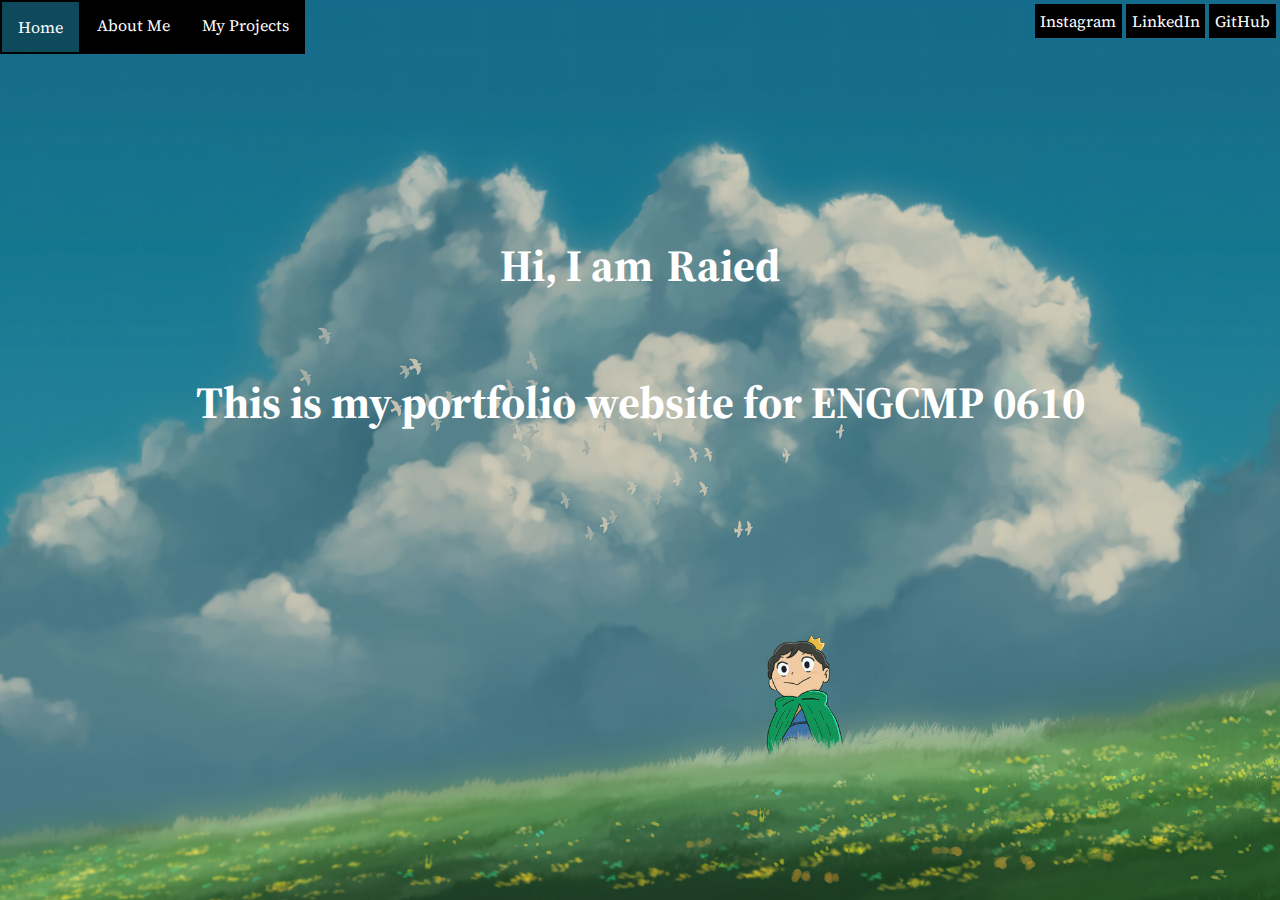
<file: static-files-folder/index.html>
<!DOCTYPE html>

<html>
<link rel="stylesheet" href="style.css">
<!-- Google Fonts -->
<link rel="preconnect" href="https://fonts.googleapis.com">
<link rel="preconnect" href="https://fonts.gstatic.com" crossorigin>
<link href="https://fonts.googleapis.com/css2?family=Source+Serif+4&display=swap" rel="stylesheet"> 
<head>
    <title>Raied's Portfolio</title>
</head>

<body>
    <div class="main_div">
        <!-- Click on name to go to Instagram profile -->
        <h2 style="float: left;">Hi, I am</h2>
        <a href=" https://www.instagram.com/raied7" target="_blank">
            <h2 class="rgb" style="float: right; padding-left: 0.15in;">Raied</h2>
        </a>
    </div>
    <!-- Interests/Hobby -->
    <h2 style="margin-bottom: 30vh;">This is my portfolio website for ENGCMP 0610 </h2>


    <!-- Nav Bar - For the 2 pages -->
    <div class="nav_div">
        <ul>
            <li><a class="active" href="index.html">Home</a></li>
            <li><a href="page3.html">About Me</a></li>
            <li><a href="page2.html">My Projects</a></li>
        </ul>
    </div>

   
    <!-- Nav Bar - For the socials -->
    <div class="nav_div2">
        <nav>
            <a class="a1" href="https://www.instagram.com/raied7" target="_blank">Instagram</a>
            <a class="a1" href="https://www.linkedin.com/in/raiedshoaib/" target="_blank">LinkedIn</a>
            <a class="a1" href="https://github.com/raied7" target="_blank" style="margin-right: 0.5vh">GitHub</a>
        </nav>
    </div>

</body>

</html>
</file>
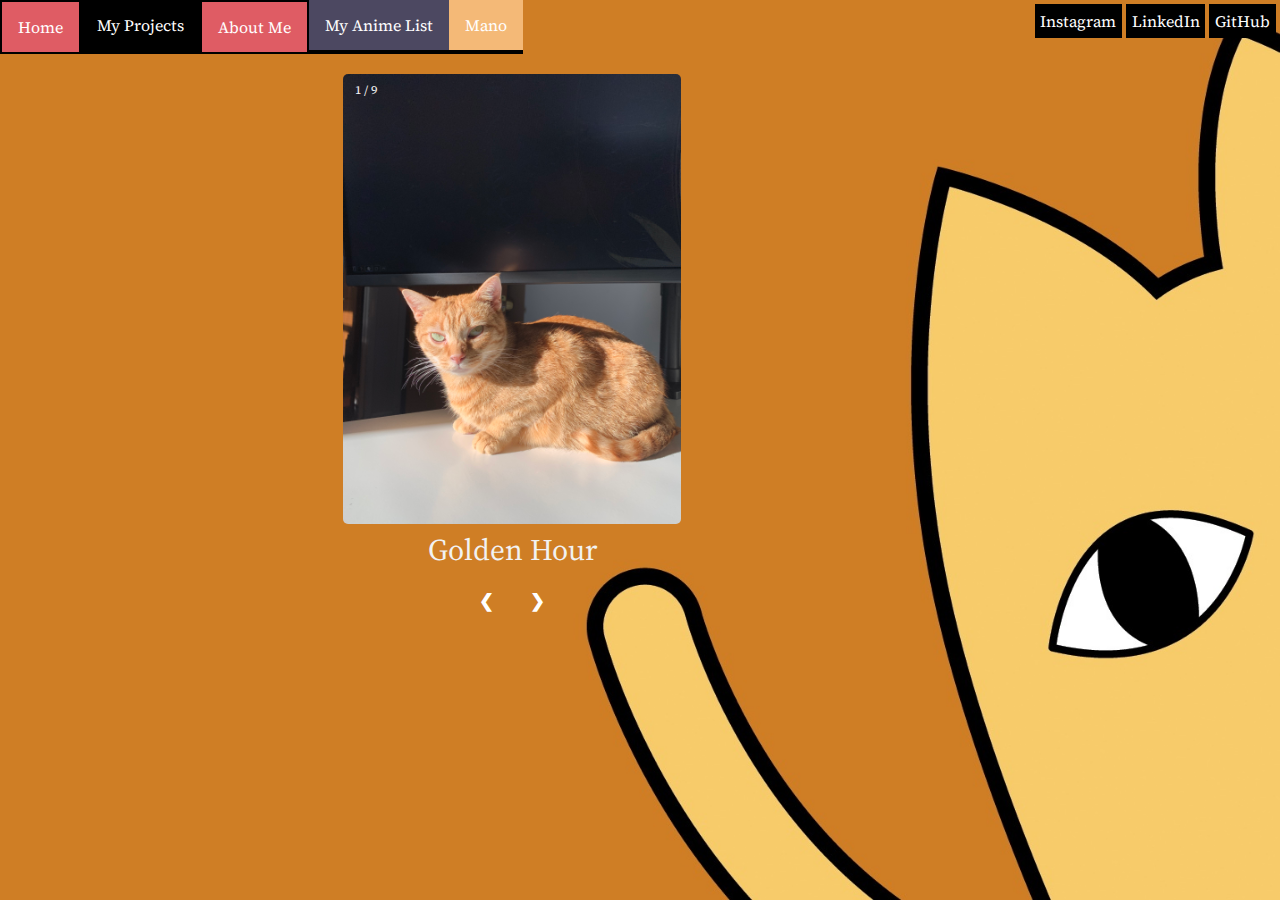
<file: static-files-folder/Mano.html>
<!DOCTYPE html>

<html>
<link rel="stylesheet" href="Mano.css">
<!-- Google Fonts -->
<link rel="preconnect" href="https://fonts.googleapis.com">
<link rel="preconnect" href="https://fonts.gstatic.com" crossorigin>
<link href="https://fonts.googleapis.com/css2?family=Source+Serif+4&display=swap" rel="stylesheet"> 
<head>
    <title>Mano</title>
</head>

<body>
  

    <div class="slideshow-container">

        <div class="mySlides fade">
          <div class="numbertext">1 / 9</div>
          <img src="Mano/1.jpg" style="height: 50vh;width:100%">
          <div class="text">Golden Hour </div>
        </div>
        
        <div class="mySlides fade">
          <div class="numbertext">2 / 9</div>
          <img src="Mano/2.jpg" style="height: 50vh;width:100%">
          <div class="text">Golden Hour (Continued)</div>
        </div>
        
        <div class="mySlides fade">
          <div class="numbertext">3 / 9</div>
          <img src="Mano/3.jpeg" style="height: 50vh;width:100%">
          <div class="text">Chilling on the headrest</div>
        </div>
        
        <div class="mySlides fade">
            <div class="numbertext">4 / 9</div>
            <img src="Mano/4.jpeg" style="height: 50vh;width:100%">
            <div class="text">Relaxing in the cat tree</div>
          </div>

          <div class="mySlides fade">
            <div class="numbertext">5 / 9</div>
            <img src="Mano/5.jpeg" style="height: 50vh;width:100%">
            <div class="text">Tired</div>
          </div>

          <div class="mySlides fade">
            <div class="numbertext">6 / 9</div>
            <img src="Mano/6.jpeg" style="height: 50vh;width:100%">
            <div class="text">Lying on the sofa</div>
          </div>

          <div class="mySlides fade">
            <div class="numbertext">7 / 9</div>
            <img src="Mano/7.jpeg" style="height: 50vh;width:100%">
            <div class="text">Warm and cozy</div>
          </div>

          <div class="mySlides fade">
            <div class="numbertext">8 / 9</div>
            <img src="Mano/8.JPEG" style="height: 50vh;width:100%">
            <div class="text">Friends</div>
          </div>

          <div class="mySlides fade">
            <div class="numbertext">9 / 9</div>
            <img src="Mano/9.jpeg" style="height: 50vh;width:100%">
            <div class="text">Environment friendly</div>
          </div>

        <a class="prev" onclick="plusSlides(-1)">&#10094;</a>
        <a class="next" onclick="plusSlides(1)">&#10095;</a>
        
        </div>
        <br>
        
       
        
        <script>
        var slideIndex = 1;
        showSlides(slideIndex);
        
        function plusSlides(n) {
          showSlides(slideIndex += n);
        }
        
        function currentSlide(n) {
          showSlides(slideIndex = n);
        }
        
        function showSlides(n) {
          var i;
          var slides = document.getElementsByClassName("mySlides");
          var dots = document.getElementsByClassName("dot");
          if (n > slides.length) {slideIndex = 1}    
          if (n < 1) {slideIndex = slides.length}
          for (i = 0; i < slides.length; i++) {
              slides[i].style.display = "none";  
          }
          for (i = 0; i < dots.length; i++) {
              dots[i].className = dots[i].className.replace(" active", "");
          }
          slides[slideIndex-1].style.display = "block";  
          dots[slideIndex-1].className += " active";
        }
        </script>
        

    <!-- Nav Bar - For the 2 pages -->
    <div class="nav_div">
        <ul>
            <li><a href="index.html">Home</a></li>
            <li><a href="page2.html">My Projects</a></li>
            <li><a class="active" href="page3.html">About Me</a></li>
            <li><a style="background-color: #4c4861" href="https://myanimelist.net/animelist/sakigake" target="_blank">My Anime List</a></li>
            <li><a style="background-color: #f4b977" href="Mano.html">Mano</a></li>
            
        </ul>
    </div>

    
    <!-- Nav Bar - For the socials -->
    <div class="nav_div2">
        <nav>
            <a class="a1" href="https://www.instagram.com/raied7" target="_blank">Instagram</a>
            <a class="a1" href="https://www.linkedin.com/in/raiedshoaib/" target="_blank">LinkedIn</a>
            <a class="a1" href="https://github.com/raied7" target="_blank" style="margin-right: 0.5vh">GitHub</a>
        </nav>
    </div>

</body>

</html>
</file>
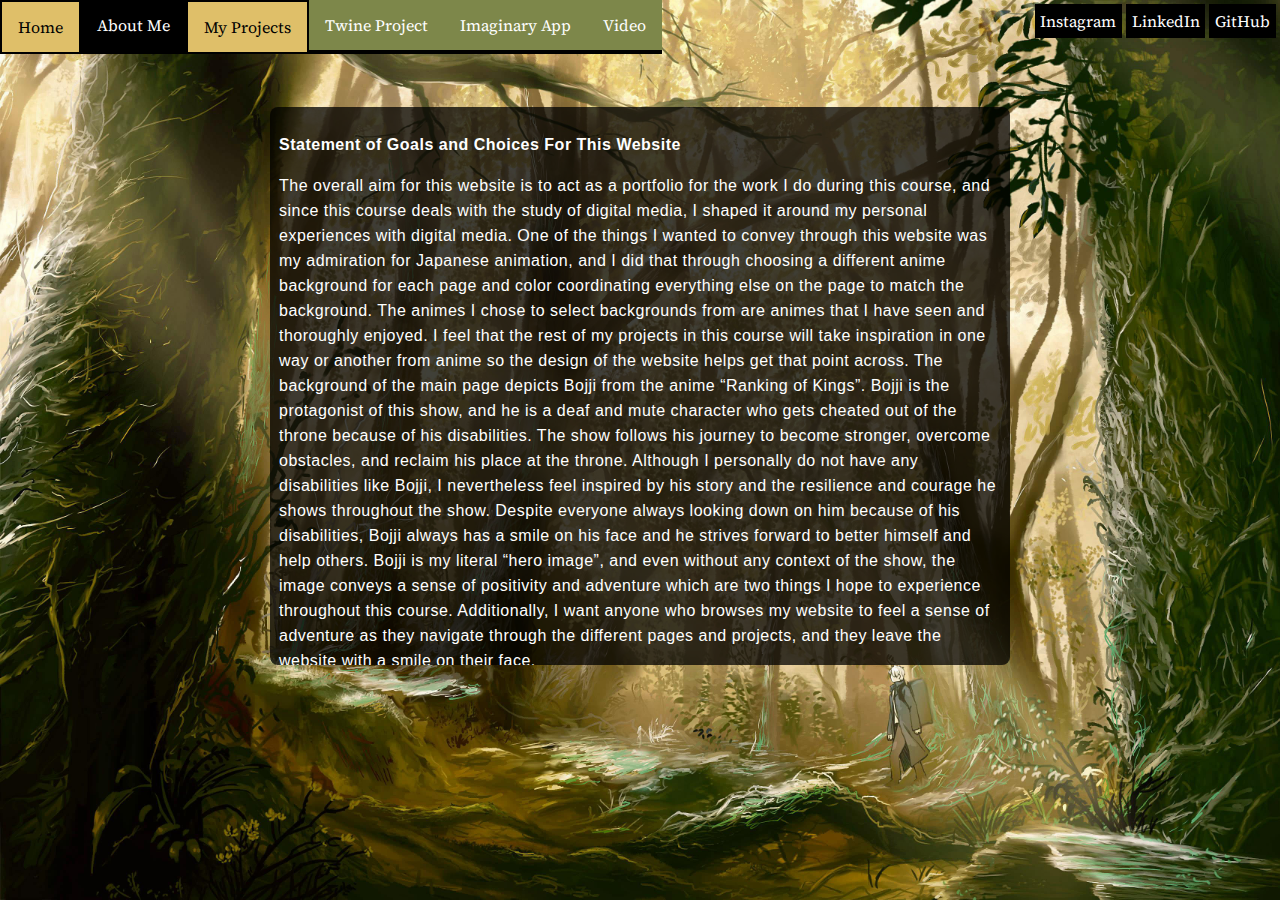
<file: static-files-folder/page2.html>
<!DOCTYPE html>

<html>
<link rel="stylesheet" href="style_page2.css">
<!-- Google Fonts -->
<link rel="preconnect" href="https://fonts.googleapis.com">
<link rel="preconnect" href="https://fonts.gstatic.com" crossorigin>
<link href="https://fonts.googleapis.com/css2?family=Source+Serif+4&display=swap" rel="stylesheet"> 

<title>My Projects</title>

<body>

    <div class="textbox">
        <p><strong>Statement of Goals and Choices For This Website</strong></p>
        <p>The overall aim for this website is to act as a portfolio for the work I do during this course, and since this course deals with the study of digital media, I shaped it around my personal experiences with digital media. One of the things I wanted to convey through this website was my admiration for Japanese animation, and I did that through choosing a different anime background for each page and color coordinating everything else on the page to match the background. The animes I chose to select backgrounds from are animes that I have seen and thoroughly enjoyed.  I feel that the rest of my projects in this course will take inspiration in one way or another from anime so the design of the website helps get that point across. The background of the main page depicts Bojji from the anime “Ranking of Kings”. Bojji is the protagonist of this show, and he is a deaf and mute character who gets cheated out of the throne because of his disabilities. The show follows his journey to become stronger, overcome obstacles, and reclaim his place at the throne. Although I personally do not have any disabilities like Bojji, I nevertheless feel inspired by his story and the resilience and courage he shows throughout the show. Despite everyone always looking down on him because of his disabilities, Bojji always has a smile on his face and he strives forward to better himself and help others. Bojji is my literal “hero image”, and even without any context of the show, the image conveys a sense of positivity and adventure which are two things I hope to experience throughout this course. Additionally, I want anyone who browses my website to feel a sense of adventure as they navigate through the different pages and projects, and they leave the website with a smile on their face.

            <br><br>
            My bio introduces me beyond the surface level to the visitors of the website. It attempts to create some sort of connection by finding something in common with someone else. It lists who I am, where I am from, my interests and hobbies, my academic and professional goals, and my purpose for taking this course. The bio gives the visitors an insight on who I am and why I decided to design this website the way I did. The extra element I added was nine (nine lives) pictures of my cat Mano who is someone I hold dearly to my heart, and I think anyone with a pet will be able to relate to that sentiment. Even if the visitor does not have a pet, the pictures will nevertheless make them smile and hopefully feel somewhat connected to me. Overall, this site is composed of a lot of personal things and information    that are valuable to me, and by sharing that information, I hope to allow everyone to see my inspirations and motivations behind the work I do in this course which will be showcased on this website.
            
            <br>    <br>
            I think this website does a good job to articulate who I am and to show what this works mean to me and the dedication and effort I put into it. The work I do in this course is important to me because I view it as my primary creative outlet. As a computer science major, I do not think most of the work in this course will intersect with my professional career (except this website), but it will nevertheless be valuable to me personally. Later on in life, I might reflect on the work done in this course to reminisce or to find inspiration for a personal project. 
            
            <br> <br>
            
            As I mentioned before, I decided to use scenic anime backgrounds for the background of my pages. Since the backgrounds are a form of art, I also want my work to be viewed as art. I also color coordinated everything else on the page with the colors of the background, so that everything would flow smoothly. I gave each section of this website a separate page which gave me a blank canvas to use for every page, and I wanted each project to be viewed as a separate entity since each project deals with a different form of digital media. I do not know how I will fill in the placeholders for the projects yet because I have done no work on them, but as I start to work on them, I think I will be able to get a more clear picture of how I want to design the page. I can definitely see myself changing elements of this site as the semester progresses, specifically the background and the colors to better match the aesthetics of the project. I would also like to add interactive elements to my website using JavaScript if a project would flow smoothly with them. 
            
       <br> <br>
            
            I did not find HTML and CSS too difficult because I have prior experience with it. I did not run into any significant problems, but if I needed to know how to do something or how to fix an element, I simply searched Google for my question or problem, and I was able to find a working solution by reading different articles and discussion posts on that topic. On the landing page, I wanted to assign the rgb class to the course name, but I was unable to implement that or find a solution for it without messing up the text layout of the entire page. 
            </p>
    </div>
  

    <!-- Nav Bar - For the 2 pages -->
    <div class="nav_div">
        <ul class="nav_list">
            <li><a href="index.html">Home</a></li>
            <li><a href="page3.html">About Me</a></li>
            <li><a class="active" href="page2.html">My Projects</a></li>
            <li><a style="background-color: #7d874a" href="twine.html">Twine Project</a></li>
            <li><a style="background-color: #7d874a" href="imaginary.html">Imaginary App</a></li>
            <li><a style="background-color: #7d874a" href="video.html">Video</a></li>
        </ul>
    </div>

    <div class="nav_div2">
        <nav>
            <a class="a1" href="https://www.instagram.com/raied7" target="_blank">Instagram</a>
            <a class="a1" href="https://www.linkedin.com/in/raiedshoaib/" target="_blank">LinkedIn</a>
            <a class="a1" href="https://github.com/raied7" target="_blank" style="margin-right: 0.5vh">GitHub</a>
        </nav>
    </div>
</body>

</html>

<!-- 10 different HTML elements besides html, head, and body -->
<!-- <link>, <title>, <div>, <a>, <h2>, <ul>, <li>, <p>, <ol>, <img>, <br>, <button>, <script>, <text> -->
</file>
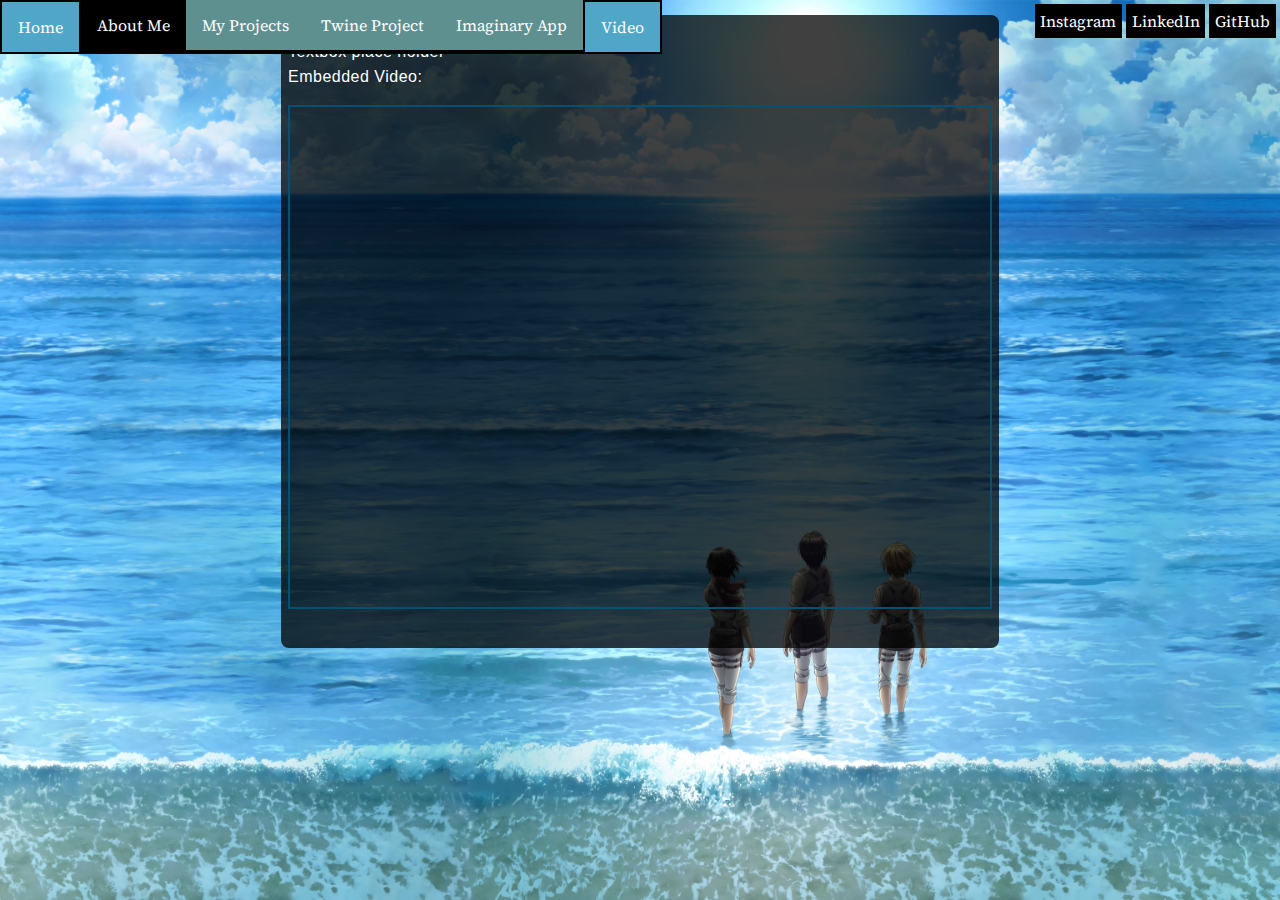
<file: static-files-folder/video.html>
<!DOCTYPE html>

<html>
<link rel="stylesheet" href="video.css">
<!-- Google Fonts -->
<link rel="preconnect" href="https://fonts.googleapis.com">
<link rel="preconnect" href="https://fonts.gstatic.com" crossorigin>
<link href="https://fonts.googleapis.com/css2?family=Source+Serif+4&display=swap" rel="stylesheet"> 

<title>Video</title>

<body>
    <h2>Video</h2>
    <div class="textbox">
        <p>Textbox place holder <br>
            Embedded Video:
        </p>
        
        <iframe style="height:500px;width:700px; border:2px solid #045171;" src="https://www.youtube.com/embed/Hg4dmuJF-A0" title="description"></iframe> 
        <br><br>
    </div>
  

    <!-- Nav Bar - For the 2 pages -->
    <div class="nav_div">
        <ul class="nav_list">
            <li><a href="index.html">Home</a></li>
            <li><a href="page3.html">About Me</a></li>
            <li><a  style="background-color:#5f9090" href="page2.html">My Projects</a></li>
            <li><a  style="background-color: #5f9090"href="twine.html">Twine Project</a></li>
            <li><a  style="background-color: #5f9090" href="imaginary.html">Imaginary App</a></li>
            <li><a class="active" href="video.html">Video</a></li>
        </ul>
    </div>
 
    <div class="nav_div2">
        <nav>
            <a class="a1" href="https://www.instagram.com/raied7" target="_blank">Instagram</a>
            <a class="a1" href="https://www.linkedin.com/in/raiedshoaib/" target="_blank">LinkedIn</a>
            <a class="a1" href="https://github.com/raied7" target="_blank" style="margin-right: 0.5vh">GitHub</a>
        </nav>
    </div>
</body>

</html>

<!-- 10 different HTML elements besides html, head, and body -->
<!-- <link>, <title>, <div>, <a>, <h2>, <ul>, <li>, <p>, <ol>, <img>, <br>, <button>, <script>, <text> -->
</file>
<file: static-files-folder/style.css>
html,
body {
  margin: 0;
  padding: 0;
}

html {
  font-family: 'Source Serif 4', sans-serif;
  background-image: url("boji.jpg");
  background-color: #cccccc;

  background-size: cover;
  background-repeat: no-repeat;
}

body {
  display: flex;
  justify-content: center;
  align-content: center;
  align-items: center;
  text-align: center;
  flex-direction: column;
  height: 100vh;
}

h2 {
  color: white;
  font-weight: bold;
  text-align: center;
  font-size: 5vh;
  
}

h2.rgb:hover {
  
}

/* RGB colors animation */
.rgb {
  animation: color-change 9s infinite;
}

@keyframes color-change {
  10%{
    color: #1abc58;
  }
  20% {
    color: #1abc9c;
  }

  30% {
    color: #d35400;
  }

  40% {
    color: #2980b9;
  }

  50% {
    color: #ffe600;
  }

  70% {
    color: #2980b9;
  }

  80% {
    color: #f1c40f;
  }

  90% {
    color: #2980b9;
  }

}

.main_div {
  text-align: center;
  position: relative;
  padding-bottom: 0vh;
}

.sub_div {
  position: fixed;
  bottom: 0px;
}

/* Invert the colors on hover */
.sub_div:hover {
  filter: invert(100%);
}

img {
  height: 30vh;
  width: 84vh;
  image-rendering: optimizeQuality;
}

/* Button */
input {
  size: 5vh;
  padding: 2vh;
  font-family: 'Bungee Inline', cursive;
  color: #ff0000;
  font-weight: bold;
  text-align: center;
  font-size: 2vh;
  border: 2px solid black;
  border-radius: 8px;
  background-color: rgb(0, 0, 0);
}

input:hover {
  background-color: rgb(255, 255, 255);
}

.input_div {
  text-align: center;
  position: absolute;
  top: 55vh;
}

button {
  size: 5vh;

  margin-left: 5vh;
  padding: 2vh;
  font-family: 'Bungee Inline', cursive;
  color: #f1f1f1;
  font-weight: bold;
  text-align: center;
  font-size: 2vh;
  border-color: black;
  border: 2px solid black;
  border-radius: 8px;
  background-color: rgb(0, 0, 0);
}

button:hover {
  background-color: rgb(255, 255, 255);
  color: #111;
}

/* Nav Bar */
ul {
  list-style-type: none;
  margin: 0;
  padding: 0;
  overflow: hidden;
  background-color: rgb(0, 0, 0);
}

li {
  float: left;
}

li a {
  display: block;
  color: white;
  text-align: center;
  padding: 14px 16px;
  text-decoration: none;
  top: 0px;
}

li a:hover:not(.active) {
  background-color: #111;
  border-color: black;
  border-width: 2px 2px;
  border-style:solid;
}

.active {
  background-color: #0f495c;
  border-color: black;
  border-width: 2px 2px;
  border-style:solid;
}

.nav_div {
  text-align: center;
  position: absolute;
  top: 0px;
  left: 0px;
  padding-bottom: 0vh;
}


.nav_div2 {
  text-align: center;
  position: absolute;
  top: 10px;
  right: 0px;
  padding-bottom: 0vh;
}

.a1:link {
  text-decoration: none;
}

.a1:visited {
  text-decoration: none;
}

.a1:hover {
  text-decoration:wavy;
  color: #0f495c;
}

.a1:active {
  text-decoration: underline;
}

.a1 {

  padding: 1.5mm;
  background-color: black;
  color: white
}
</file>
<file: static-files-folder/Mano.css>
html,
body {
  margin: 0;
  padding: 0;
}

html {
  font-family: 'Source Serif 4', sans-serif;
  background-image: url("neko.jpg");
  background-color: #cccccc;

  background-size: cover;
  background-repeat: no-repeat;
}

body {
  display: flex;
  justify-content: center;
  align-content: center;
  align-items: center;
  text-align: center;
  flex-direction: column;
  height: 100vh;
}

h2 {
  color: white;
  font-weight: bold;
  text-align: center;
  font-size: 5vh;
  
}

h2.rgb:hover {
  
}

/* RGB colors animation */
.rgb {
  animation: color-change 9s infinite;
}

@keyframes color-change {
  10%{
    color: #1abc58;
  }
  20% {
    color: #1abc9c;
  }

  30% {
    color: #d35400;
  }

  40% {
    color: #2980b9;
  }

  50% {
    color: #ffe600;
  }

  70% {
    color: #2980b9;
  }

  80% {
    color: #f1c40f;
  }

  90% {
    color: #2980b9;
  }

}

.main_div {
  text-align: center;
  position: relative;
  padding-bottom: 0vh;
}

.sub_div {
  position: fixed;
  bottom: 0px;
}

/* Invert the colors on hover */
.sub_div:hover {
  filter: invert(100%);
}

img {
  height: 30vh;
  width: 84vh;
  image-rendering: optimizeQuality;
}

/* Button */
input {
  size: 5vh;
  padding: 2vh;
  font-family: 'Bungee Inline', cursive;
  color: #ff0000;
  font-weight: bold;
  text-align: center;
  font-size: 2vh;
  border: 2px solid black;
  border-radius: 8px;
  background-color: rgb(0, 0, 0);
}

input:hover {
  background-color: rgb(255, 255, 255);
}

.input_div {
  text-align: center;
  position: absolute;
  top: 55vh;
}



/* Nav Bar */
ul {
  list-style-type: none;
  margin: 0;
  padding: 0;
  overflow: hidden;
  background-color: rgb(0, 0, 0);
}

li {
  float: left;
}

li a {
  display: block;
  color: white;
  text-align: center;
  padding: 14px 16px;
  text-decoration: none;
  top: 0px;
}

li a:hover:not(.active) {
  background-color: #df5c64;
  border-color: black;
  border-width: 2px 2px;
  border-style:solid;
}

.active {
  background-color: #df5c64;
  border-color: black;
  border-width: 2px 2px;
  border-style:solid;
}

.nav_div {
  text-align: center;
  position: absolute;
  top: 0px;
  left: 0px;
  padding-bottom: 0vh;
}


.nav_div2 {
  text-align: center;
  position: absolute;
  top: 10px;
  right: 0px;
  padding-bottom: 0vh;
}

.a1:link {
  text-decoration: none;
}

.a1:visited {
  text-decoration: none;
}

.a1:hover {
  text-decoration:wavy;
  color: #cf7e25;
}

.a1:active {
  text-decoration: underline;
}

.a1 {

  padding: 1.5mm;
  background-color: black;
  color: white
}

/* Text Box */
.textbox {
  font-family: 'Segoe UI', Tahoma, Geneva, Verdana, sans-serif;
  line-height: 25px;
  letter-spacing: 0.5px;
  margin-bottom: 30vh;
  margin-left: 30vh;
  padding: 0.2in;
  text-align: left;
  margin-right: 30vh;
  color: rgb(255, 255, 255);
  font-weight: 0;
  border-radius: 8px;
  background-color: rgba(0, 0, 0, 0.75);

}

.textbox ul {
  list-style-type: circle;
  background-color: rgba(0, 0, 0, 0.0);

}

.textbox ul li {
  font-family: 'Segoe UI', Tahoma, Geneva, Verdana, sans-serif;
  letter-spacing: 0.5px;
  text-align: left;
  color: rgb(255, 255, 255);
  font-weight: 0;

}


.slideshow-container {
    max-width: 5000px;
    position: relative;
    margin-right: 20%;
    margin-bottom: 15%;
  }


  /* Fading animation */
.fade {
    -webkit-animation-name: fade;
    -webkit-animation-duration: 1.5s;
    animation-name: fade;
    animation-duration: 1.5s;
  }
  
  @-webkit-keyframes fade {
    from {opacity: .4} 
    to {opacity: 1}
  }
  
  @keyframes fade {
    from {opacity: .4} 
    to {opacity: 1}
  }

.mySlides {display: none}
img {border-radius: 5px;}

.prev, .next {
    cursor: pointer;
   height: 5vh;;
    width: auto;
    padding: 16px;
    margin-top: -22px;
    color: white;
    font-weight: bold;
    font-size: 18px;
    transition: 0.6s ease;
    border-radius: 0 3px 3px 0;
    user-select: none;
  }

  /* Position the "next button" to the right */
.next {
    right: 0;
    border-radius: 3px 0 0 3px;
  }
  
  /* On hover, add a black background color with a little bit see-through */
  .prev:hover, .next:hover {
    background-color: rgba(0,0,0,0.8);
  }
  
  /* Caption text */
  .text {
    color: #f2f2f2;
    font-size: 30px;
    padding-bottom: 2vh;
    width: 100%;
    text-align: center;
  }
  
  /* Number text (1/3 etc) */
  .numbertext {
    color: #f2f2f2;
    font-size: 12px;
    padding: 8px 12px;
    position: absolute;
    top: 0;
  }
</file>
<file: static-files-folder/style_page2.css>
html,
body {
  margin: 0;
  padding: 0;
}

html,
body {
  font-family: 'Source Serif 4', sans-serif;
  background-image: url("221411.jpg");
  background-color: #cccccc;
  background-size: cover;
  background-repeat: no-repeat;
}

body {
  display: flex;
  justify-content: center;
  align-content: center;
  align-items: center;
  text-align: center;
  flex-direction: column;
  height: 100vh;
}


h2 {
  color: white;
  font-weight: bold;
  text-align: center;
  font-size: 5vh;
   margin-top: 30%;
}


/* Nav Bar */
.nav_list {
  list-style-type: none;
  margin: 0;
  padding: 0;
  overflow: hidden;
  background-color: rgb(0, 0, 0);
}

.nav_list li {
  float: left;
}

.nav_list li a {
  display: block;
  color: white;
  text-align: center;
  padding: 14px 16px;
  text-decoration: none;
  top: 0px;
}

.nav_list li a:hover:not(.active) {
  background-color: #dfbf69;
  color: black;
  border-color: black;
  border-width: 2px 2px;
  border-style:solid;
}

.nav_list .active {
  background-color: #dfbf69;
  color: black;
  border-color: black;
  border-width: 2px 2px;
  border-style:solid;
}

.nav_div {
  text-align: center;
  position: absolute;
  top: 0px;
  left: 0px;
  padding-bottom: 0vh;
}

/* RGB colors animation */
.rgb {
  animation: color-change 10s infinite;
}

@keyframes color-change {
  50% {
    color: rgb(39, 119, 246);
  }

  70% {
    color: rgb(250, 81, 81);
  }

  100% {
    color: white;
  }
}

/* Text Box */
.textbox {
  font-family: 'Segoe UI', Tahoma, Geneva, Verdana, sans-serif;
  height: 60%;
  overflow:auto;
  margin-bottom: 10%;
  line-height: 25px;
  letter-spacing: 0.5px;
  margin-left: 30vh;
  padding: 1vh;
  text-align: left;
  margin-right: 30vh;
  color: rgb(255, 255, 255);
  font-weight: 0;
  border-radius: 8px;
  background-color: rgba(0, 0, 0, 0.75);
  scrollbar-color: #e9d787;
}

.textbox ul {
  list-style-type: circle;
  background-color: rgba(0, 0, 0, 0.0);

}

.textbox ul li {
  font-family: 'Segoe UI', Tahoma, Geneva, Verdana, sans-serif;
  letter-spacing: 0.5px;
  text-align: left;
  color: rgb(255, 255, 255);
  font-weight: 0;

}

img {
  object-fit: contain;
  height: 90vh;
  width: 100vh;

}

.img_div {
  padding-top: 120vh;
  position: absolute;
}

ol li {
  font-family: 'Segoe UI', Tahoma, Geneva, Verdana, sans-serif;
  letter-spacing: 0.5px;
  text-align: left;
  margin-right: 60vh;
  color: rgb(255, 255, 255);
  font-weight: 0;
}


.nav_div2 {
  text-align: center;
  position: absolute;
  top: 10px;
  right: 0px;
  padding-bottom: 0vh;
}

.a1:link {
  text-decoration: none;
}

.a1:visited {
  text-decoration: none;
}

.a1:hover {
  text-decoration:wavy;
  color: #e9d787;
}

.a1:active {
  text-decoration: underline;
}

.a1 {

  padding: 1.5mm;
  background-color: black;
  color: white
}
</file>
<file: static-files-folder/video.css>
html,
body {
  margin: 0;
  padding: 0;
}

html,
body {
  font-family: 'Source Serif 4', sans-serif;
  background-image: url("freedom.jpg");
  background-color: #cccccc;
  background-size: cover;
  background-repeat: no-repeat;
}

body {
  display: flex;
  justify-content: center;
  align-content: center;
  align-items: center;
  text-align: center;
  flex-direction: column;
  height: 100vh;
}


h2 {
  color: white;
  font-weight: bold;
  text-align: center;
  font-size: 5vh;
   margin-top: 30%;
}


/* Nav Bar */
.nav_list {
  list-style-type: none;
  margin: 0;
  padding: 0;
  overflow: hidden;
  background-color: rgb(0, 0, 0);
}

.nav_list li {
  float: left;
}

.nav_list li a {
  display: block;
  color: white;
  text-align: center;
  padding: 14px 16px;
  text-decoration: none;
  top: 0px;
}

.nav_list li a:hover:not(.active) {
  background-color: #4fa6c6;
  border-color: black;
  border-width: 2px 2px;
  border-style:solid;
}

.nav_list .active {
  background-color: #4fa6c6;
  border-color: black;
  border-width: 2px 2px;
  border-style:solid;
}

.nav_div {
  text-align: center;
  position: absolute;
  top: 0px;
  left: 0px;
  padding-bottom: 0vh;
}

/* RGB colors animation */
.rgb {
  animation: color-change 10s infinite;
}

@keyframes color-change {
  50% {
    color: rgb(39, 119, 246);
  }

  70% {
    color: rgb(250, 81, 81);
  }

  100% {
    color: white;
  }
}

/* Text Box */
.textbox {
  font-family: 'Segoe UI', Tahoma, Geneva, Verdana, sans-serif;
  line-height: 25px;
  letter-spacing: 0.5px;
  margin-bottom: 80vh;
  margin-left: 30vh;
  padding: 0.8vh;
  text-align: left;
  margin-right: 30vh;
  color: rgb(255, 255, 255);
  font-weight: 0;
  border-radius: 8px;
  background-color: rgba(0, 0, 0, 0.75);

}

.textbox ul {
  list-style-type: circle;
  background-color: rgba(0, 0, 0, 0.0);

}

.textbox ul li {
  font-family: 'Segoe UI', Tahoma, Geneva, Verdana, sans-serif;
  letter-spacing: 0.5px;
  text-align: left;
  color: rgb(255, 255, 255);
  font-weight: 0;

}

img {
  object-fit: contain;
  height: 90vh;
  width: 100vh;

}

.img_div {
  padding-top: 120vh;
  position: absolute;
}

ol li {
  font-family: 'Segoe UI', Tahoma, Geneva, Verdana, sans-serif;
  letter-spacing: 0.5px;
  text-align: left;
  margin-right: 60vh;
  color: rgb(255, 255, 255);
  font-weight: 0;
}


.nav_div2 {
  text-align: center;
  position: absolute;
  top: 10px;
  right: 0px;
  padding-bottom: 0vh;
}

.a1:link {
  text-decoration: none;
}

.a1:visited {
  text-decoration: none;
}

.a1:hover {
  text-decoration:wavy;
  color: #4fa6c6;
}

.a1:active {
  text-decoration: underline;
}

.a1 {

  padding: 1.5mm;
  background-color: black;
  color: white
}
</file>
